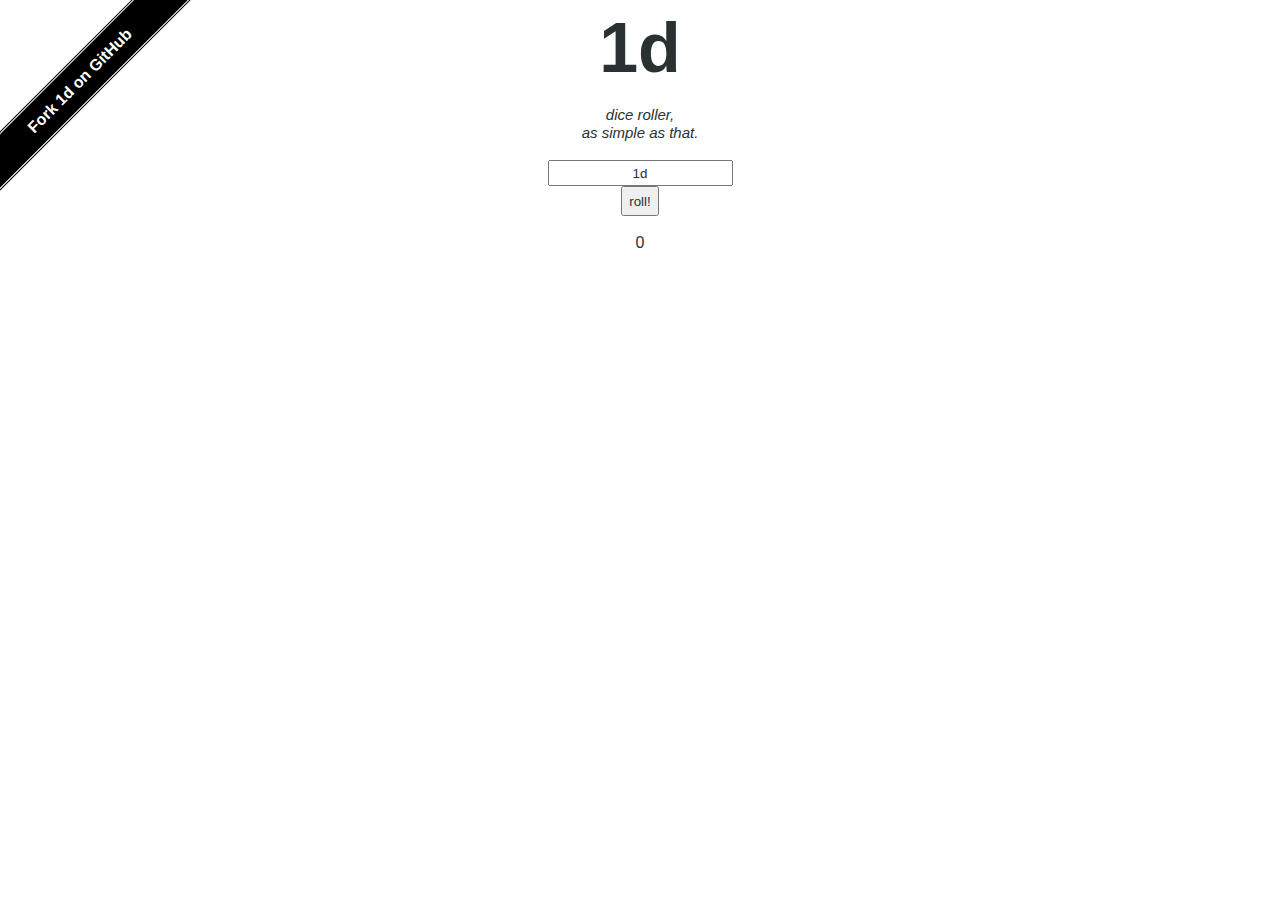
<file: index.html>
<!DOCTYPE html>
<meta charset="UTF-8">
<html>
<head>
    <title>1d</title>
    <noscript>Please enable JavaScript.</noscript>
    <script>
        function roll() {
            const i = document.getElementById("1d").value;
            let score = Math.ceil(Math.random() * i);
            let date = new Date();

            console.log(date.toLocaleTimeString(), "1d"+i+":", score);
            document.getElementById("result").innerHTML = score.toString();
        }
    </script>
    <style>
        body,input::placeholder,button {
            color: #293133;
            text-align: center;
            font-family: arial, sans-serif;
        }
        input {
            text-align: center;
            height: 20px;
        }
        button {
            height: 30px;
        }
        .title {
            font-size: 70px;
            margin: 0;
        }
        .subtitle {
            font-size: 15px;
            font-style: italic;
        }
        #forkongithub a{background:#000;color:#fff;text-decoration:none;font-family:arial,sans-serif;text-align:center;font-weight:bold;padding:5px 40px;font-size:1rem;line-height:2rem;position:relative;transition:0.5s;}#forkongithub a:hover{background:#c11;color:#fff;}#forkongithub a::before,#forkongithub a::after{content:"";width:100%;display:block;position:absolute;top:1px;left:0;height:1px;background:#fff;}#forkongithub a::after{bottom:1px;top:auto;}@media screen and (min-width:800px){#forkongithub{position:fixed;display:block;top:0;left:0;width:200px;overflow:hidden;height:200px;z-index:9999;}#forkongithub a{width:200px;position:absolute;top:60px;left:-60px;transform:rotate(-45deg);-webkit-transform:rotate(-45deg);-ms-transform:rotate(-45deg);-moz-transform:rotate(-45deg);-o-transform:rotate(-45deg);box-shadow:;}}

        @media (prefers-color-scheme: dark) {
            body,input,button {
                background-color: #293133;
            }
            body,input::placeholder,button {
                color: #D3D3D3;
            }
        }
    </style>
</head>
<body>
<span id="forkongithub"><a href="https://github.com/jusdepatate/1d">Fork 1d on GitHub</a></span>
<form class="main" action="#">
    <label for="1d">
        <h1 class="title">1d</h1><br>
        <span class="subtitle">dice roller,<br>as simple as that.</span><br>
    </label><br>
    <input type="text" id="1d" placeholder="1d">
    <br>
    <button type="submit" onclick="roll()">roll!</button>
    <br><br>
    <span id="result">0</span>
</form>
</body>
</html>
</file>
